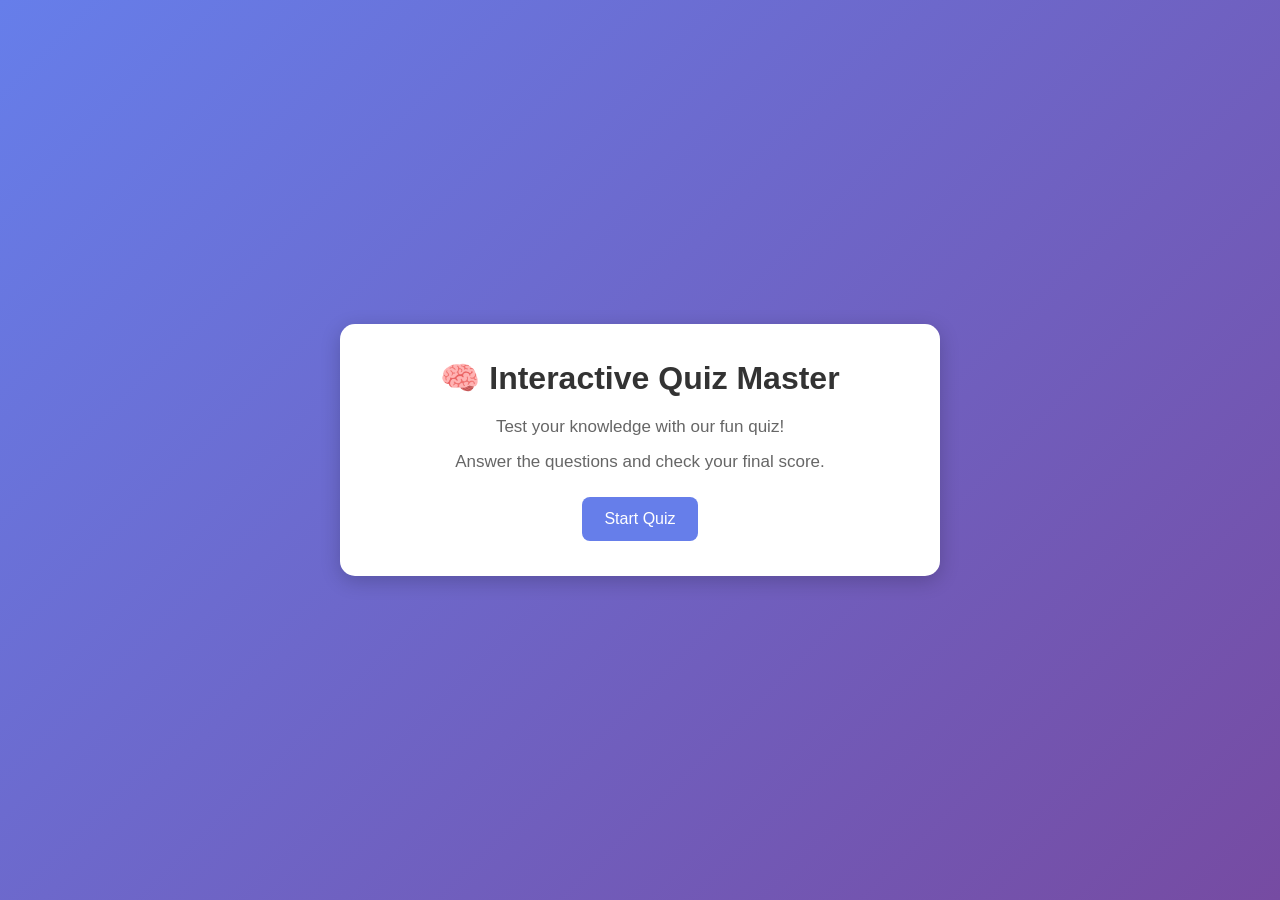
<file: index.html>
<!DOCTYPE html>
<html lang="en">
<head>
    <meta charset="UTF-8">
    <meta name="viewport" content="width=device-width, initial-scale=1.0">
    <title>Interactive Quiz Master</title>
    <link rel="stylesheet" href="style.css">
</head>
<body>

    <div class="container">
        <h1>🧠 Interactive Quiz Master</h1>

        <p>Test your knowledge with our fun quiz!</p>

        <p class="description">
            Answer the questions and check your final score.
        </p>

        <button onclick="startQuiz()">Start Quiz</button>
    </div>

    <script src="script.js"></script>
</body>
</html>
</file>
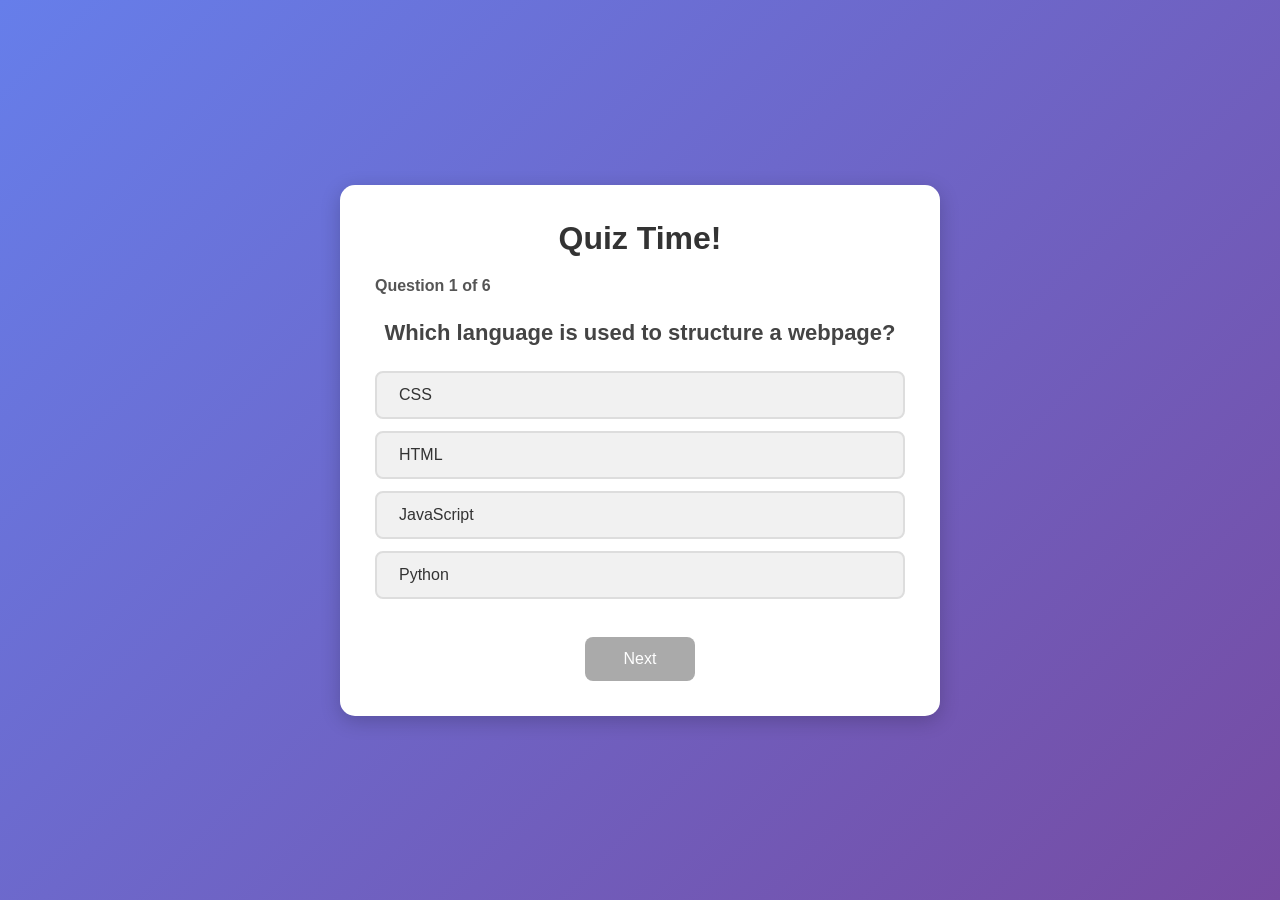
<file: quiz.html>
<!DOCTYPE html>
<html lang="en">
<head>
    <meta charset="UTF-8">
    <meta name="viewport" content="width=device-width, initial-scale=1.0">
    <title>Quiz Questions</title>
    <link rel="stylesheet" href="style.css">
</head>
<body>
    

    <div id="quiz-box">

        <h1>Quiz Time!</h1>

        <div class="quiz-info">
            <span id="question-number"></span>
            <span id="score">Score: 0</span>
        </div>

        <h2 id="question"></h2>

        <div id="answer-buttons"></div>

        <p id="feedback"></p>

        <button id="next-btn" onclick="nextQuestion()" disabled>
            Next
        </button>

    </div>

    <script src="script.js"></script>
</body>
</html>
</file>
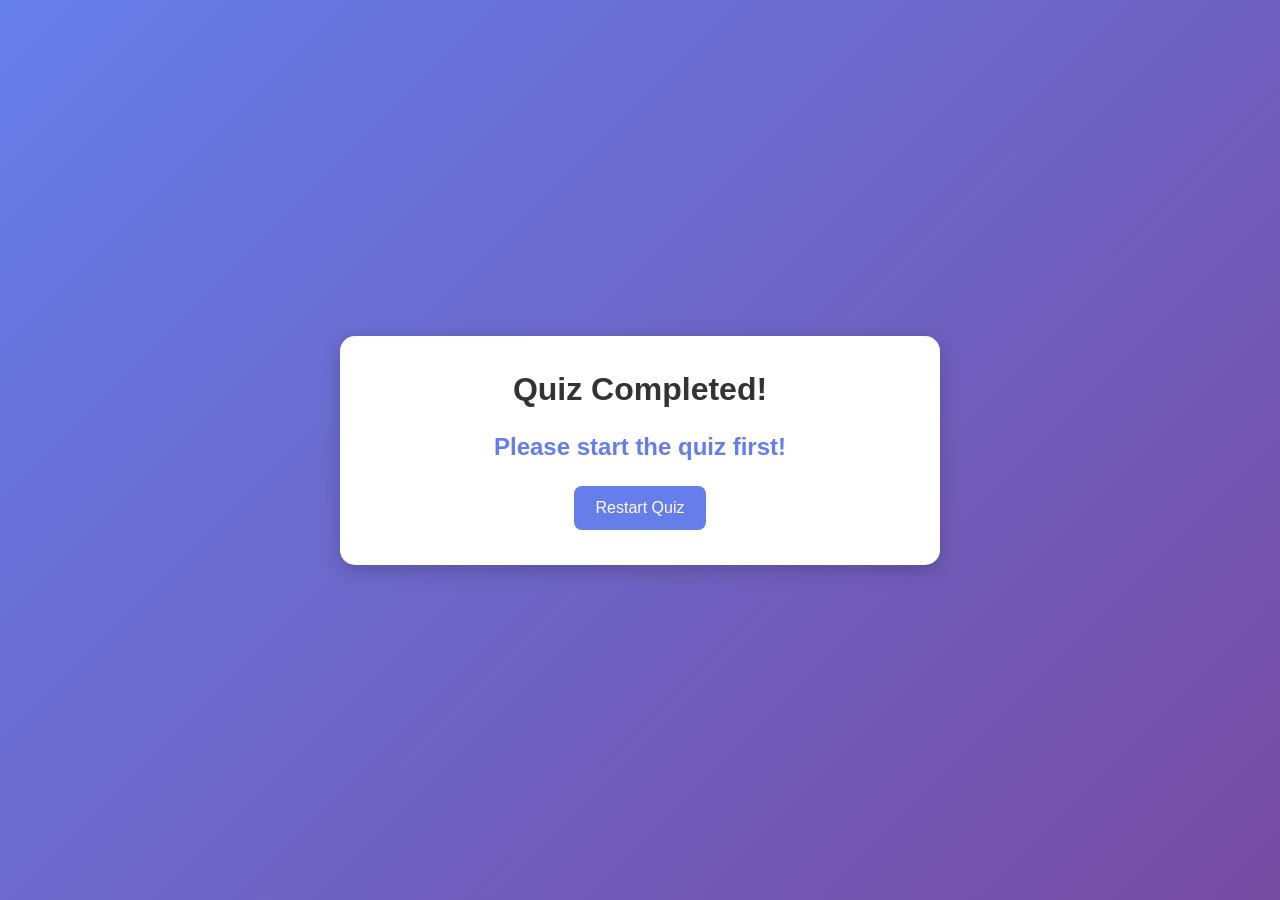
<file: results.html>
<!DOCTYPE html> 
<html lang="en">
<head>
    <meta charset="UTF-8">
    <meta name="viewport" content="width=device-width, initial-scale=1.0">
    <title>Quiz Results</title>
    <link rel="stylesheet" href="style.css">
</head>
<body>

    <div id="quiz-box">
        <h1>Quiz Completed!</h1>

        <h2 id="final-score"></h2>

        <button onclick="restartQuiz()">Restart Quiz</button>
    </div>

    <script src="script.js"></script>
</body>
</html>
</file>
<file: style.css>
*{
    margin: 0;
    padding: 0;
    box-sizing: border-box;
    font-family: Arial,  sans-serif;
}

body {
    min-height: 100vh;
    background: linear-gradient(135deg, #667eea, #764ba2);
    display: flex;
    justify-content: center;
    align-items: center;
    padding: 20px;
}

.container,
#quiz-box {
    background: white;
    width: 100%;
    max-width: 600px;
    padding: 35px;
    border-radius: 15px;
    text-align: center;
    box-shadow: 0 5px 20px rgba(0, 0, 0, 0.2);
}
      
h1 {
    color: #333;
    margin-bottom: 20px;
}

h2 {
    color: #444;
    margin-bottom: 20px;
}

p {
    color: #666;
    font-size: 17px;
    margin-bottom: 15px;
}

.description {
    margin-bottom: 25px;
}

button {
    background: #667eea;
    color: white;
    border: none;
    padding: 13px 22px;
    border-radius: 8px;
    font-size: 16px;
    cursor: pointer;
    transition: 0.3s;
}

button:hover {
    background: #4c5ed7;
}

button:disabled {
    background: #aaa;
    cursor: not-allowed;
}

.quiz-info {
    display: flex;
    justify-content: space-between;
    margin-bottom: 25px;
    color: #555;
    font-weight: bold;
}

#question {
    font-size: 22px;
    margin-bottom: 25px;
}

#answer-buttons {
    display: flex;
    flex-direction: column;
    gap: 12px;
}

.answer-btn {
    width: 100%;
    background: #f1f1f1;
    color: #333;
    border: 2px solid #ddd;
    text-align: left;
}

.answer-btn:hover:not(:disabled) {
    background: #e2e7ff;
    border-color: #667eea;
}

.answer-btn:disabled {
    opacity: 1;
}


* .correct {
    background: #28a745 !important;
    color: white !important;
    border-color: #28a745 !important;
}

#feedback {
    margin-top: 18px;
    font-weight: bold;
}

#next-btn {
    margin-top: 20px;
    min-width: 110px;
}

#final-score {
    font-size: 24px;
    color: #667eea;
    font-weight: bold;
    margin: 25px 0;
}

@media (max-width: 500px) {
    .container,
    #quiz-box {
        padding: 22px;
    }

    #question {
        font-size: 19px;
    }
}

#score {
    display: none;
}
</file>
